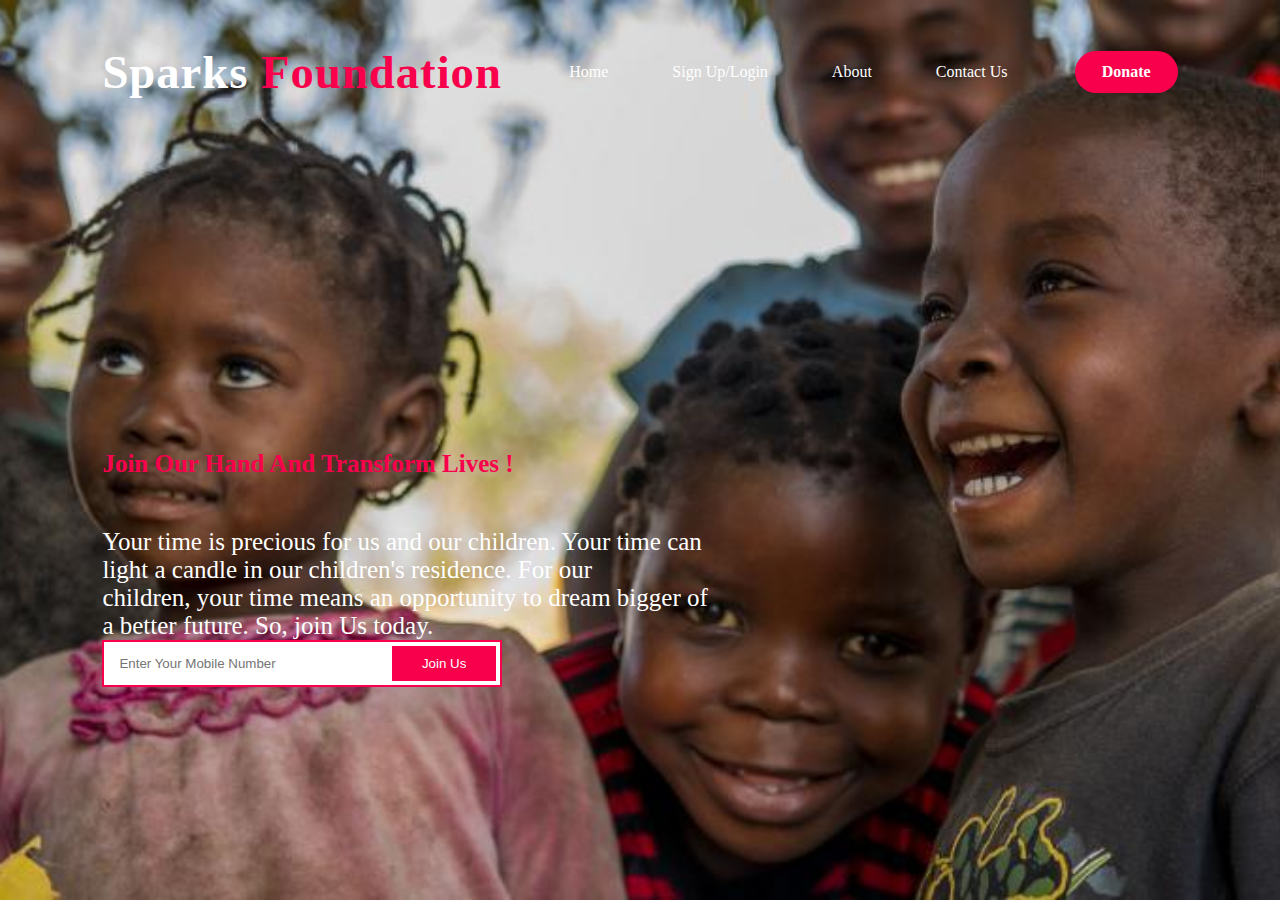
<file: index.html>
<!DOCTYPE html>
<html lang="en">
<head>
    <meta charset="UTF-8">
    <title>The S@prks Found@tion</title>
    <link rel="stylesheet" href="styl.css">
    <link rel="icon" type="image/png" href="https://th.bing.com/th/id/OIP.6RGtMJH0fKrb9p5CixJAHwAAAA?w=147&h=149&c=7&o=5&dpr=1.5&pid=1.7">
</head>
<body>
    <div class="hero">
        <div class="nav">
        <h2 class="logo">Sparks<span> Foundation</span></h2>
        <ul>
            <li><a href="#">Home</a></li>
            <li><a href="#">Sign Up/Login</a></li>
            <li><a href="#">About</a></li>
            <li><a href="#">Contact Us</a></li>
        </ul>
    
        <a href="Donation.html" class="btn">Donate</a>
    </div>
    <div class="content">
        <h3>Join Our Hand And Transform Lives !</h3>
        <p>Your time is precious for us and our children. Your time can</p>
        <p>light a candle in our children's residence. For our</p> 
        <p>children, your time means an opportunity to dream bigger of</p>  
        <p> a better future. So, join Us today.</p>  
        
        <div class="newsletter">
        <form>
            <input type="PhoneNumber" name="email" id="PHONE" placeholder="Enter Your Mobile Number">
            <input type="submit" name="JOIN US" value="Join Us">
        </form>
    </div>
    </div>
</div>
</body>
</html>
</file>
<file: styl.css>
*{
    padding: 0;
    margin: 0;
    box-sizing: border-box;
}
.hero{
    height: 100vh;
    width: 100%;
    background-image: url(img.jpg);
    background-size: cover;
    background-position: center;
}
.logo{
    color: white;
    font-size: 35pt;
    letter-spacing: 1px;
    cursor: pointer;
}
span{
    color: #f9004d;
}
.nav{
    display: flex;
    align-items: center;
    justify-content:space-between;
    padding-top: 45px;
    padding-left: 8%;
    padding-right: 8%
}
ul li{
    display: inline-block;
    padding: 10px 30px;
}
ul li a{
    color: white;
    text-decoration: none;
}
ul li a:hover{
    color:#f9004d;
}
.btn{
    background-color: #f9004d;
    color:white;
    text-decoration: none;
    border: 2px solid transparent;
    font-weight: bold;
    padding: 10px 25px;
    border-radius: 30px;
    transition: transform .6s;
}
.btn:hover{
    transform: scale(1.1);
}
.content{
    position: absolute;
    top: 50%;
    left: 8%;
}
h1{
    color: white;
    margin: 20px 0 20px;
    font-size: 70px;
}
h3{
    color: #f9004d;
    font-size: 25px;
    margin-bottom: 50px;
}
h4{
    color:rgb(209, 202, 202);
    font-size: 20px;
    letter-spacing: 2px;
}
.newsletter form{
    width: 400px;
    max-width: 100%;
    position: relative;
}
p{
    color: white;
    font-size: 25px;

}
.newsletter form input:first-child{
    width: 100%;
    display: inline-block;
    padding: 14px 130px 14px 15px;
    border: 2px solid #f9004d;
}
.newsletter form input:last-child{
    position: absolute;
    display: inline-block;
    border: none;
    padding: 10px 30px;
    background-color: #f9004d;
    color: white;
    top: 6px;
    right: 6px;

}
</file>
